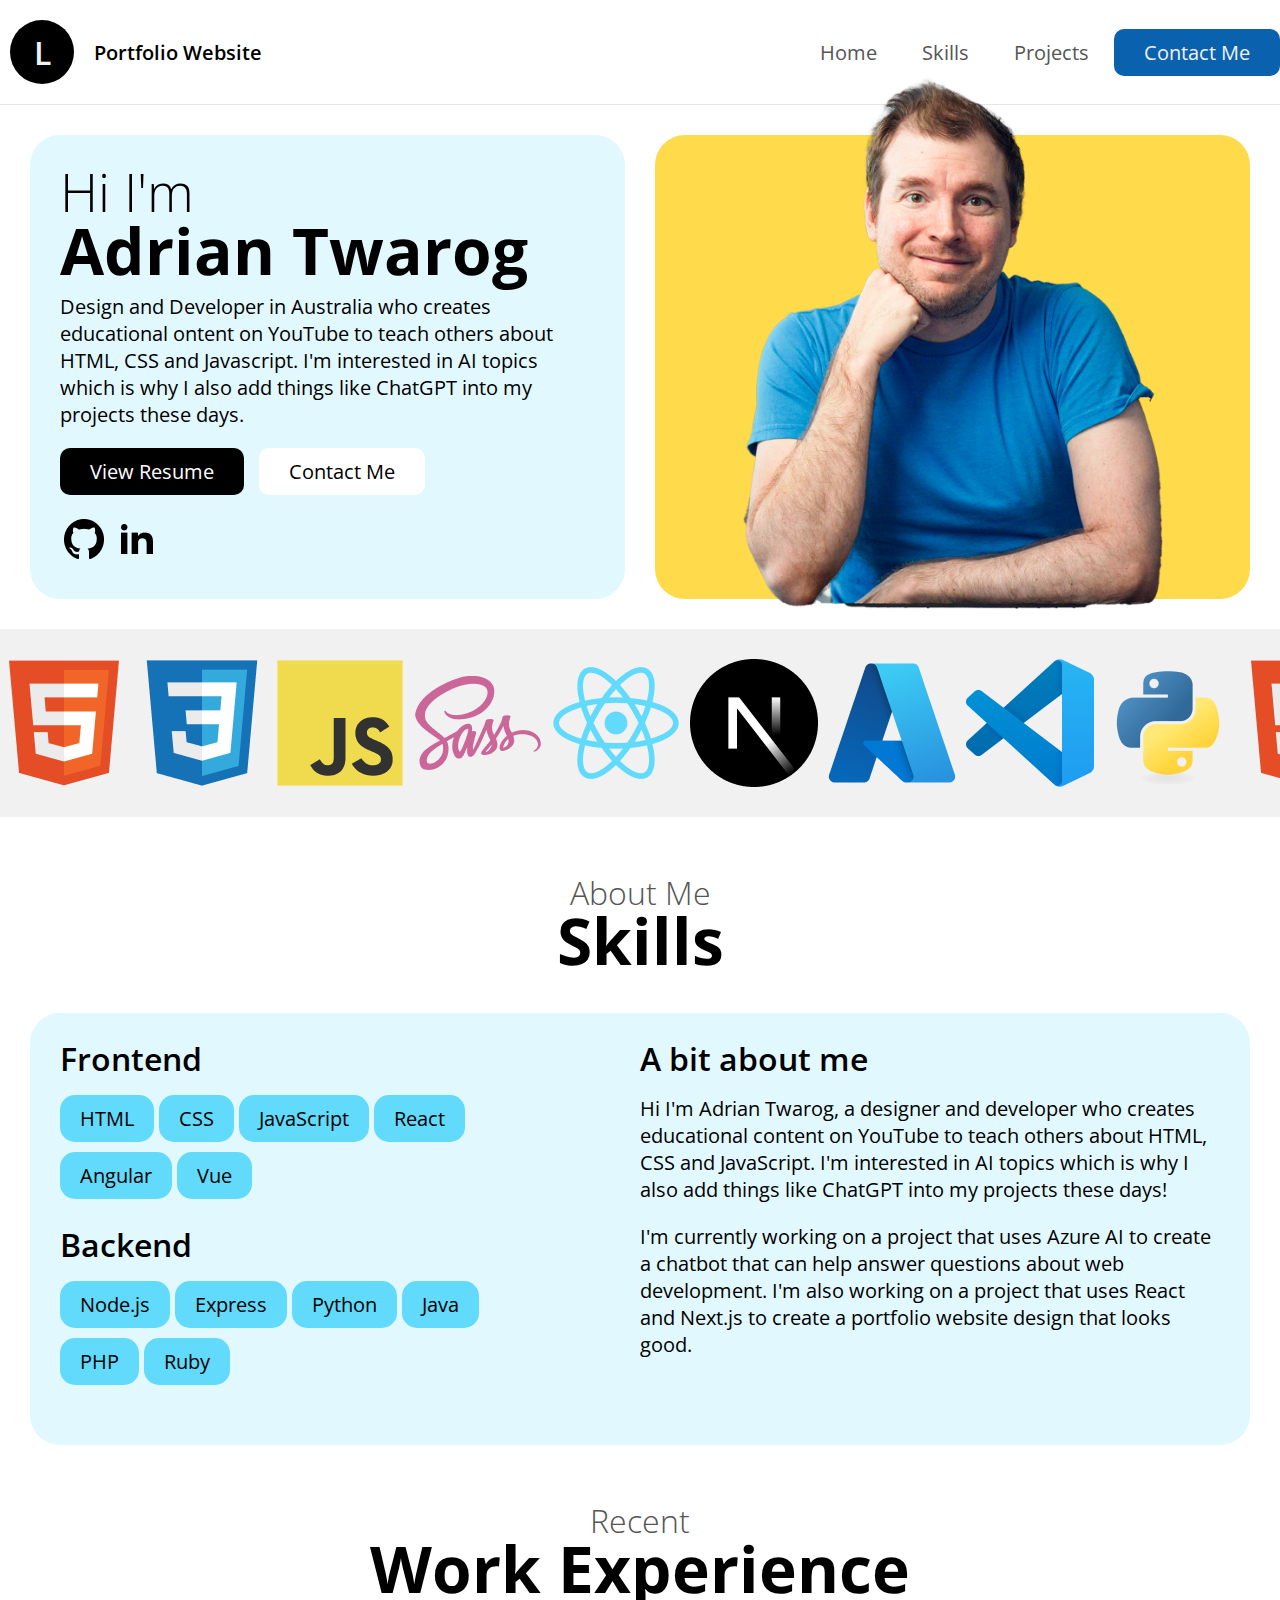
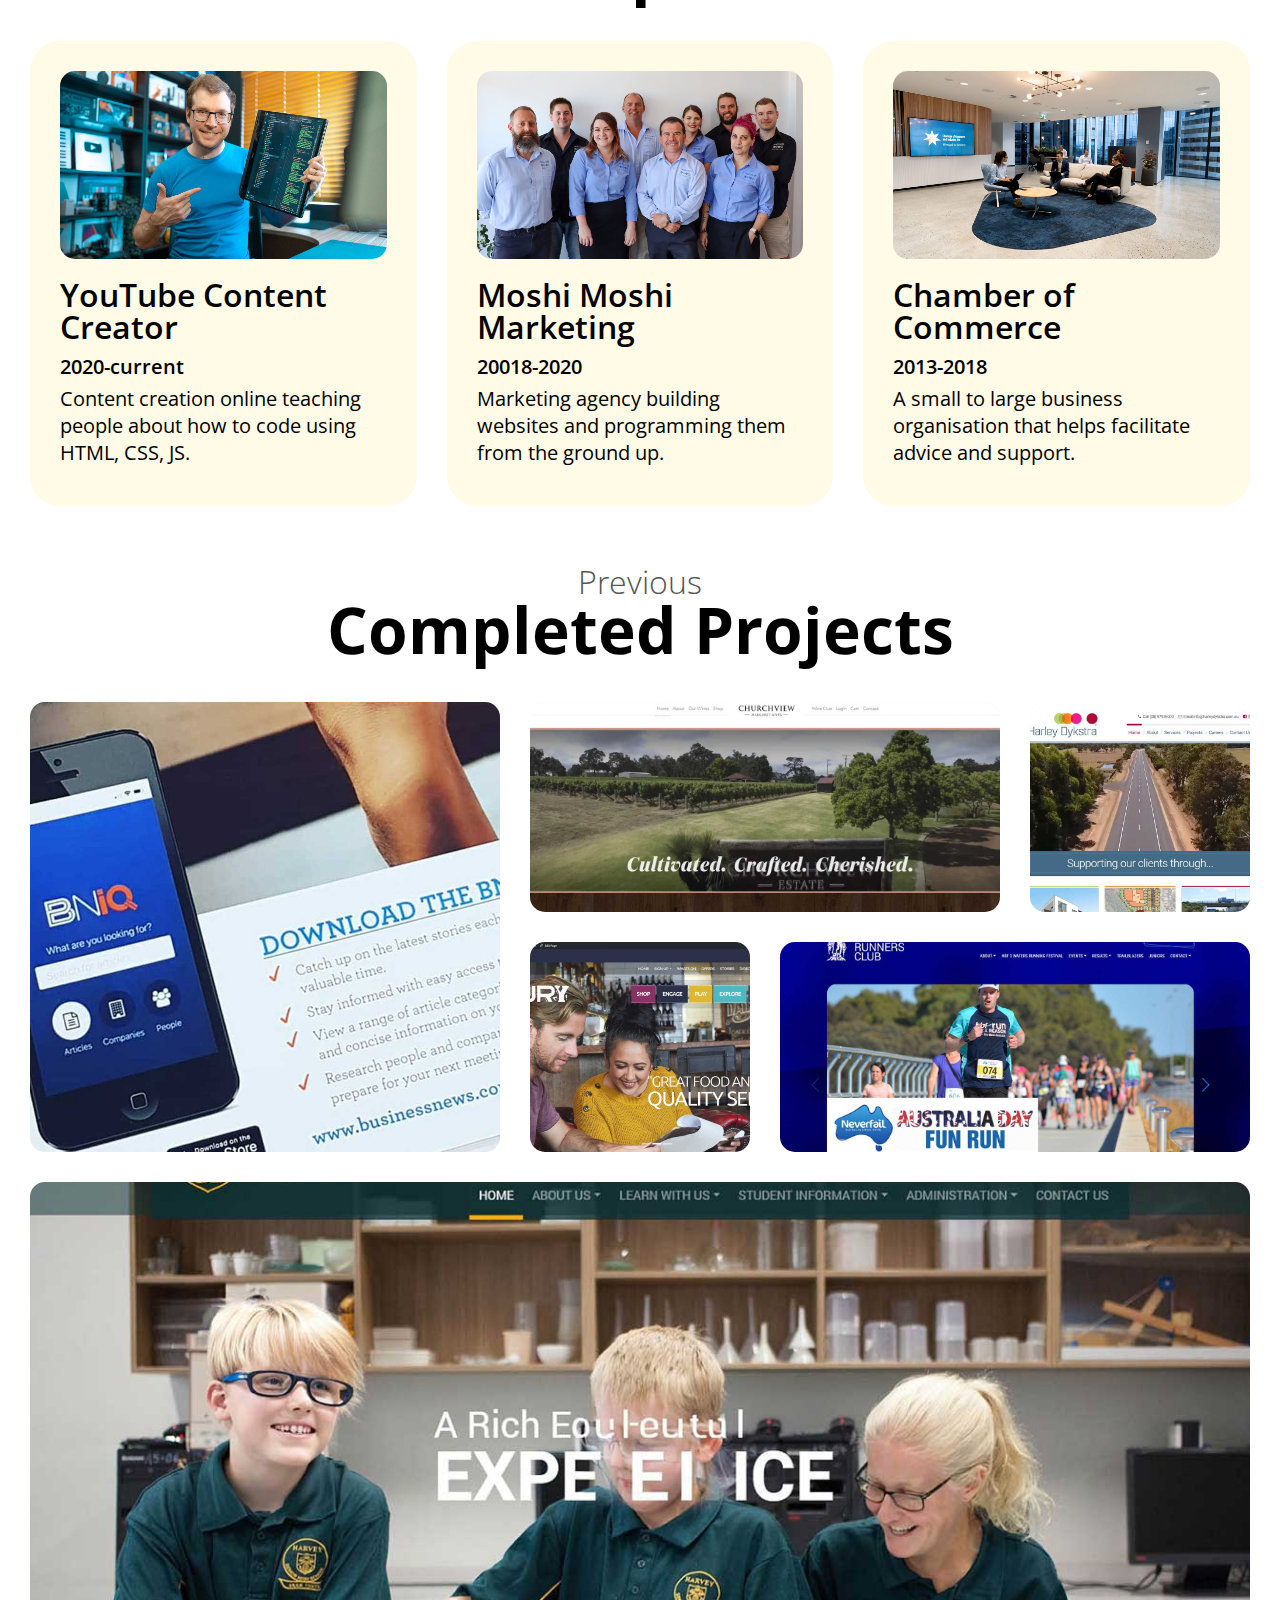
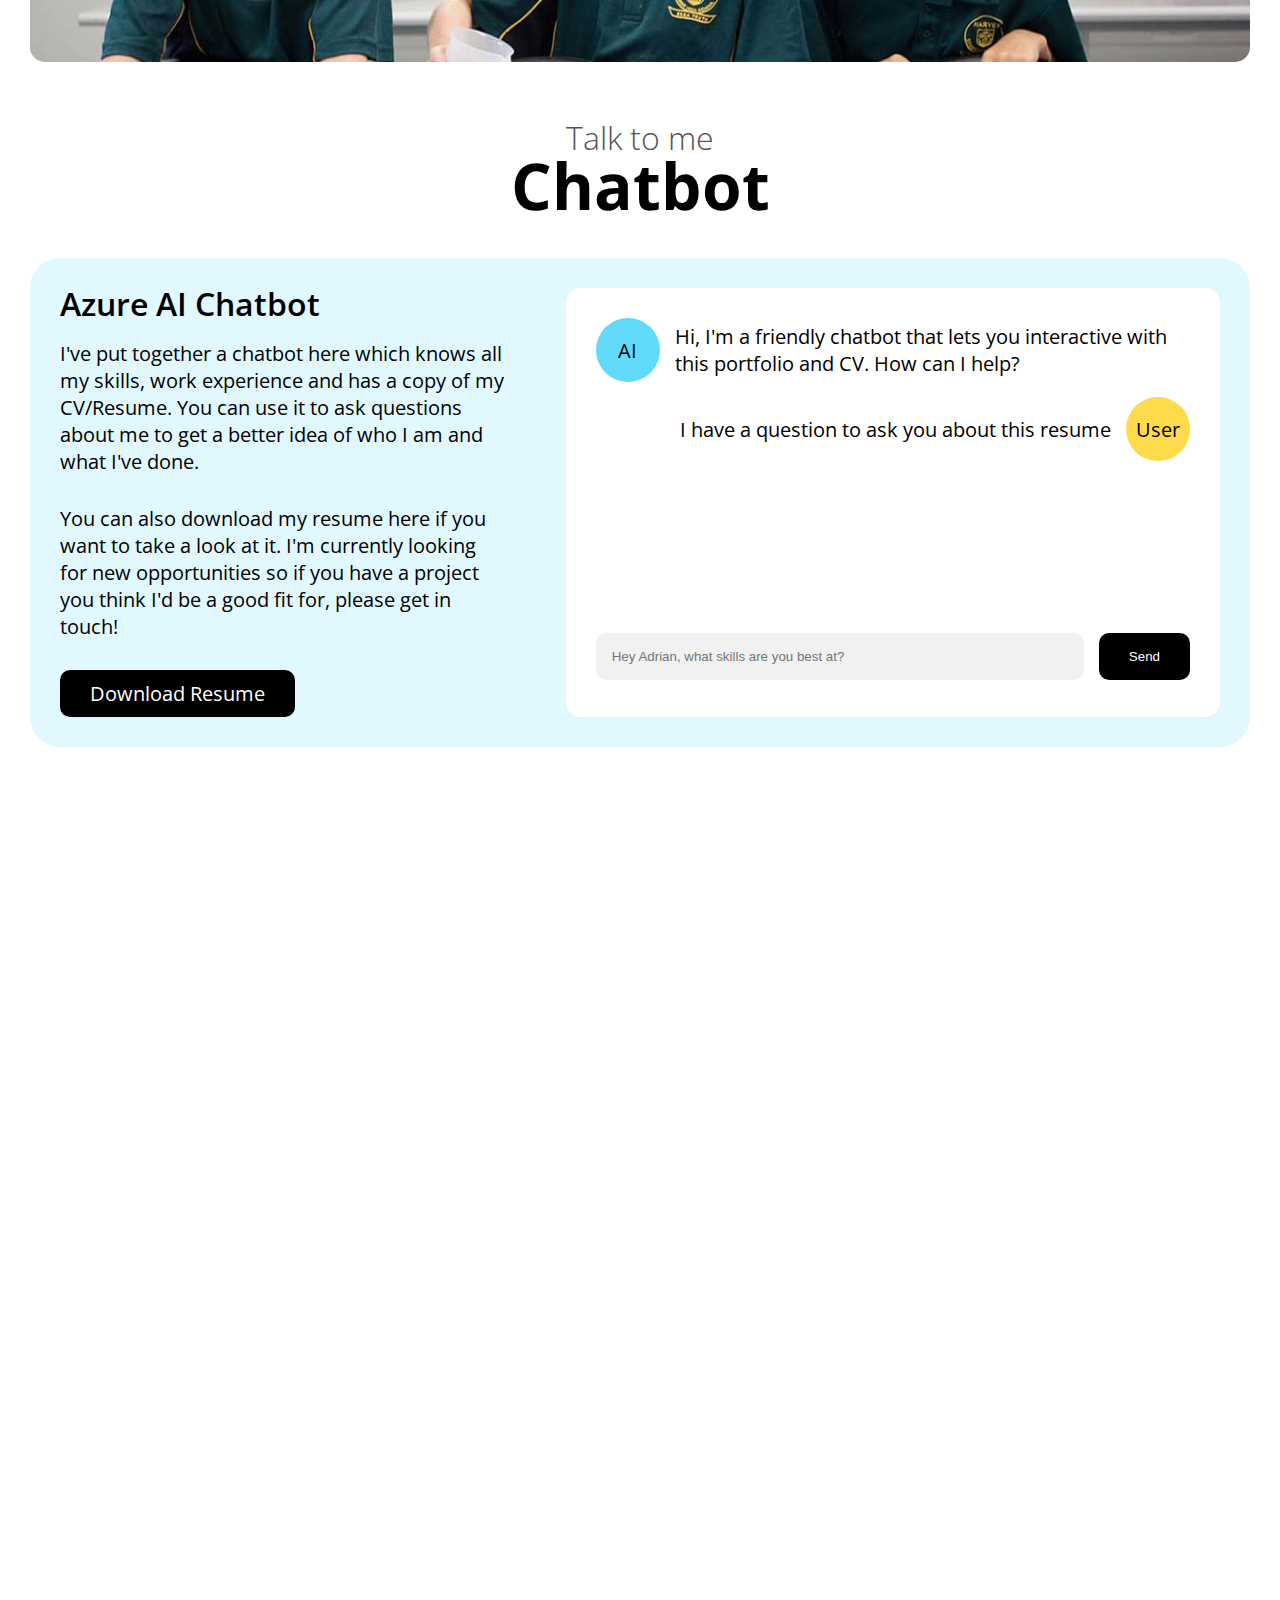
<file: portfolio/portfolio.html>
<!DOCTYPE html>
<html lang="en">
<head>
	<meta charset="UTF-8">
	<meta name="viewport" content="width=device-width, initial-scale=1.0">
	<title>Portfolio Web Design</title>
	<link rel="preconnect" href="https://fonts.googleapis.com">
	<link rel="preconnect" href="https://fonts.gstatic.com" crossorigin>
	<link href="https://fonts.googleapis.com/css2?family=Open+Sans:ital,wght@0,300..800;1,300..800&display=swap" rel="stylesheet">
	<link rel="stylesheet" href="./styles.css">
	<script src="./scripts.js"></script>
	<link rel="icon" type="image/jpg" href="./imgs/favicon.jpg">
</head>
<body>
	<header>
		<a href="#" class="logo-holder">
			<div class="logo">L</div>
			<div class="logo-text">Portfolio Website</div>
		</a>
		<nav>
			<ul id="menu">
				<li>
					<a href="#">Home</a>
				</li>
				<li>
					<a href="#skills">Skills</a>
				</li>
				<li>
					<a href="#projects">Projects</a>
				</li>
				<li>
					<a href="mailto:hello@adriantwarog.com" class="button">Contact Me</a>
				</li>
			</ul>
			<a href="#" class="mobile-toggle" onClick="toggleMobileMenu();">
				<svg class="w-6 h-6 text-gray-800 dark:text-white" aria-hidden="true" xmlns="http://www.w3.org/2000/svg" width="24" height="24" fill="none" viewBox="0 0 24 24">
					<path stroke="currentColor" stroke-linecap="round" stroke-width="2" d="M5 7h14M5 12h14M5 17h10"/>
				</svg>
			</a>
		</nav>
	</header>
	<main>
		<section class="hero container">
			<div class="hero-blue">
				<div>
					<h1><small>Hi I'm</small>
						Adrian Twarog
					</h1>
					<p>
						Design and Developer in Australia who creates educational ontent on YouTube to teach others about HTML, CSS and Javascript. <span>I'm interested in AI topics which is why I also add things like ChatGPT into my projects these days.</span>
					</p>
					<div class="call-to-action">
						<a href="./Sample_Resume_Template.pdf" class="button black">
							View Resume
						</a>
						<a href="mailto:hello@adriantwarog.com" class="button white">
							Contact Me
						</a>
					</div>
					<div class="social-links">
						<a href="#">
							<img src="./imgs/github.png" alt="GitHub" width="48" />
						</a>
						<a href="#">
							<img src="./imgs/linkedin.png" alt="LinkedIn" width="48" />
						</a>
					</div>
				</div>
			</div>
			<div class="hero-yellow">
				<img src="./imgs/hero-image.png" alt="Adrian Twarog" width="100%" />
			</div>
		</section>
		<section class="logos container">
			<div class="marquee">
				<div class="track">
					<img src="./imgs/html.png" alt="HTML" width="128" />
					<img src="./imgs/css.png" alt="CSS" width="128" />
					<img src="./imgs/javascript.png" alt="JS" width="128" />
					<img src="./imgs/sass.png" width="128" alt="Sass" />
					<img src="./imgs/react.png" width="128" alt="React" />
					<img src="./imgs/nextjs.png" width="128" alt="Next JS" />
					<img src="./imgs/azure.png" width="128" alt="Azure" />
					<img src="./imgs/vscode.png" width="128" alt="VS Code" />
					<img src="./imgs/python.png" width="128" alt="Python" />
					<img src="./imgs/html.png" alt="HTML" width="128" />
					<img src="./imgs/css.png" alt="CSS" width="128" />
					<img src="./imgs/javascript.png" alt="JS" width="128" />
					<img src="./imgs/sass.png" width="128" alt="Sass" />
					<img src="./imgs/react.png" width="128" alt="React" />
					<img src="./imgs/nextjs.png" width="128" alt="Next JS" />
					<img src="./imgs/azure.png" width="128" alt="Azure" />
					<img src="./imgs/vscode.png" width="128" alt="VS Code" />
					<img src="./imgs/python.png" width="128" alt="Python" />
				</div>
			</div>
		</section>
		<section id="skills" class="skills container">
			<h2>
				<small>About Me</small>
				Skills
			</h2>
			<div class="holder-blue">
				<div class="left-column">
					<h3>Frontend</h3>
					<ul>
						<li>HTML</li>
						<li>CSS</li>
						<li>JavaScript</li>
						<li>React</li>
						<li>Angular</li>
						<li>Vue</li>
					</ul>
					<h3>Backend</h3>
					<ul>
						<li>Node.js</li>
						<li>Express</li>
						<li>Python</li>
						<li>Java</li>
						<li>PHP</li>
						<li>Ruby</li>
					</ul>
				</div>
				<div class="right-column">
					<h3>A bit about me</h3>
					<p>
						Hi I'm Adrian Twarog, a designer and developer who creates educational content on YouTube to teach others about HTML, CSS and JavaScript.  I'm interested in AI topics which is why I also add things like ChatGPT into my projects these days!
					</p>
					<p>
						I'm currently working on a project that uses Azure AI to create a chatbot that can help answer questions about web development.  I'm also working on a project that uses React and Next.js to create a portfolio website design that looks good.
					</p>
				</div>
			</div>
		</section>
		<section class="work-experience container">
			<h2>
				<small>Recent</small>
				Work Experience
			</h2>
			<div class="jobs">
				<article>
					<figure>
						<div>
							<img src="./imgs/workplace-1.jpg" alt="Workplace 1 - YouTube Creator" width="100%" />
							<figcaption>
								Workplace - 1 YouTube Creator
							</figcaption>
						</div>
					</figure>
					<h3>YouTube Content Creator</h3>
					<div>2020-current</div>
					<p>Content creation online teaching people about how to code using HTML, CSS, JS.</p>
				</article>
				<article>
					<figure>
						<div>
							<img src="./imgs/workplace-2.jpg" alt="Workplace 2 - Moshi Moshi Marketing" width="100%" />
							<figcaption>
								Workplace - Moshi Moshi Marketing
							</figcaption>
						</div>
					</figure>
					<h3>Moshi Moshi Marketing</h3>
					<div>20018-2020</div>
					<p>Marketing agency building websites and programming them from the ground up. </p>
				</article>
				<article>
					<figure>
						<div>
							<img src="./imgs/workplace-3.jpg" alt="Workplace 3 - Chamber of Commerce" width="100%" />
							<figcaption>
								Workplace - Chamber of Commerce
							</figcaption>
						</div>
					</figure>
					<h3>Chamber of Commerce</h3>
					<div>2013-2018</div>
					<p>A small to large business organisation that helps facilitate advice and support.</p>
				</article>
				
			</div>
		</section>
		<section id="projects" class="bento container">
			<h2>
				<small>
					Previous
				</small>
				Completed Projects
			</h2>
			<div class="bento-grid">
				<a href="#" class="bento-item">
					<img src="./imgs/bento-1.jpg" alt="BGCCI" width="100%" />
				</a>
				<a href="#" class="bento-item">
					<img src="./imgs/bento-2.jpg" alt="Churhview" width="100%" />
				</a>
				<a href="#" class="bento-item">
					<img src="./imgs/bento-3.jpg" alt="Harley" width="100%" />
				</a>
				<a href="#" class="bento-item">
					<img src="./imgs/bento-5.jpg" alt="Bunbury" width="100%" />
				</a>
				<a href="#" class="bento-item">
					<img src="./imgs/bento-6.jpg" alt="Running" width="100%" />
				</a>
				<a href="#" class="bento-item">
					<img src="./imgs/bento-7.jpg" alt="School" width="100%" />
				</a>
			</div>
		</section>
		<section class="chatbot container">
			<h2>
				<small>
					Talk to me
				</small>
				Chatbot
			</h2>
			<div class="chatbot-blue">
				<div class="chat-info">
					<h3>Azure AI Chatbot</h3>
					<p>I've put together a chatbot here which knows all my skills, work experience and has a copy of my CV/Resume. You can use it to ask questions about me to get a better idea of who I am and what I've done.</p>
					<p>You can also download my resume here if you want to take a look at it.  I'm currently looking for new opportunities so if you have a project you think I'd be a good fit for, please get in touch!</p>
					<a href="./Sample_Resume_Template.pdf" class="button black">Download Resume</a>
				</div>
				<div class="chat-box">
					<div class="scroll-area">
						<ul id="chat-log">
							<li>
								<span class="avatar bot">AI</span>
								<div class="message">
									Hi, I'm a friendly chatbot that lets you interactive with this portfolio and CV. How can I help?
								</div>
							</li>
							<li>
								<span class="avatar user">User</span>
								<div class="message">
									I have a question to ask you about this resume
								</div>
							</li>
						</ul>
					</div>
					<div class="chat-message">
						<input type="text" placeholder="Hey Adrian, what skills are you best at?">
						<button class="button black">Send</button>
					</div>
				</div>
			</div>
		</section>
	</main>
</body>
</html>
</file>
<file: portfolio/styles.css>
*, *::before, *::after {
	box-sizing: border-box;
	margin:0;
	padding:0;
}

:root {
	--base: #555;
	--base-100: #f1f1f1;
	--base-400: #555;
	--base-800: #000;
	--yellow: #ffda4b;
	--yellow-100: #fffbe6;
	--yellow-400: #ffda4b;
	--yellow-800: #8b6f00;
	--blue: #0a61ae;
	--blue-100: #e2f8ff;
	--blue-400: #61dafb;
	--blue-800: #0a61ae;
}

body {
	font-family: "Open Sans", sans-serif;
	font-optical-sizing: auto;
	font-style: normal;
	font-size: 20px;
	padding-bottom:1000px;
}

a {
	text-decoration: none;
	color: var(--blue);
	&:hover {
		text-decoration: underline;
	}
}

header {
	padding-top:10px;
	padding-bottom:10px;
	display:flex;
	justify-content:space-between;
	max-width:1440px;
	margin:auto;
	border-bottom: 1px solid rgba(0,0,0,0.1);

	.logo-holder {
		display:flex;
		padding:10px;
		align-items:center;
		font-weight:600;
		color: var(--base-800);
		
		.logo {
			display:flex;
			align-items:center;
			justify-content:center;
			font-size:32px;
			background-color: var(--base-800);
			color: var(--base-100);
			height:64px;
			width:64px;
			margin-right:20px;
			border-radius:50%;
		}
		.logo-text {
			flex:1;
		}
	}

	nav {
		display:flex;
		align-items:center;
		ul {
			display:flex;
			list-style-type: none;
			gap:5px;
			li {
				display:inline-block;
				a {
					display:inline-block;
					padding:10px 20px;
					color:var(--base);
					&:hover {
						background-color: var(--base-100);
						border-radius:10px;
						text-decoration:none;
					}
				}
			}
		}
		.mobile-toggle {
			display:none;
			color:var(--base-800);
			padding:10px;
			@media (max-width:768px){
				display:inline-block;
				position:absolute;
				top:20px;
				right:20px;
			}
		}
	}

	@media (max-width: 1024px) {
		flex-direction:column;
		align-items:center;
	}

	@media (max-width: 768px) {
		flex-direction:column;
		align-items:center;
		nav {
			margin-top:10px;
			width:100%;
			ul {
				display:none;
				flex-direction:column;
				text-align:center;
				width:100%;
				a {
					width:100%;
				}
				&.active {
					display:flex;
				}
			}
		}
	}
}

section {
	max-width:1440px;
	margin:auto;
	gap:30px;
	margin-top:30px;
	margin-bottom:30px;

	@media (max-width:1440px){
		padding-left:30px;
		padding-right:30px;
	}
}

.button {
	display:inline-block;
	padding:10px 30px;
	background-color: var(--blue);
	color: var(--base-100);
	border-radius:10px;
	transition: ease 0.3s all;
	&:hover {
		text-decoration:none;
		background-color: var(--base-800);
	}
	&.white {
		background-color: white;
		color: var(--base-800);
		&:hover {
			background-color: var(--base-100);
			color: var(--base);
		}
	}
	&.black {
		background-color: black;
		color: white;
		&:hover {
			background-color: var(--base);
			color: var(--base-100);
		}
	}
}

h1 {
	font-size:64px;
	line-height:1;
	margin-bottom:10px;
	small {
		display:block;
		font-weight:100;
	}
	@media (max-width:1024px){
		font-size:48px;
	}
}

.hero {
	display:flex;
	@media (max-width:1024px){
		flex-direction:column;
	}
	.hero-blue {
		flex:1;
		background-color: var(--blue-100);
		border-radius:30px;
		padding:30px;
		display:flex;
		flex-direction:column;
		justify-content:center;
		span {
			@media (max-width:768px){
				display:none;
			}
		}
		.call-to-action {
			margin-top:20px;
			margin-bottom:10px;
			a {
				margin-right:10px;
				margin-bottom:10px;
			}
		}
		.social-links {
			a {
				&:hover {
					text-decoration:none;
				}
			}
		}
	}
	.hero-yellow {
		flex:1;
		background-color: var(--yellow);
		border-radius:30px;
		padding:0px 30px;
		display:flex;
		justify-content:center;
		align-items:flex-end;
		img {
			margin-top:-60px;
			max-width:420px;
			margin-bottom:-10px;
		}
	}
}

.logos {
	background-color: var(--base-100);
	border-radius:30px;
	padding:30px 0px;
	@media (max-width:1440px){
		border-radius:0px;
	}
	.marquee {
		width:100vw;
		max-width:100%;
		height:128px;
		overflow:hidden;
		position:relative;
		.track {
			position:absolute;
			white-space:nowrap;
			will-change:transform;
			animation: marquee 40s linear infinite;
			display:flex;
			gap:10px;
		}
	}
}

@keyframes marquee {
	0% {
		transform: translateX(0);
	}
	100% {
		transform: translateX(-50%);
	}
}

h2 {
	font-size:64px;
	line-height:1;
	margin-bottom:10px;
	text-align:center;
	color: var(--base-800);
	padding:30px;
	small {
		display:block;
		font-weight:100;
		font-size:0.5em;
		color:var(--base);
	}
	@media (max-width:1024px){
		font-size:48px;
	}
}

h3 {
	font-size:32px;
	font-weight:600;
	line-height:1;
	margin-bottom:20px;
	color: var(--base-800);
}

.skills {
	.holder-blue {
		background-color: var(--blue-100);
		border-radius:30px;
		padding:30px;
		display:flex;
		@media(max-width:1024px){
			flex-direction:column;
		}
		.left-column {
			flex:1;
			ul {
				list-style-type: none;
				gap:10px;
				margin-right:100px;
				margin-bottom:20px;
				li {
					display:inline-block;
					background-color: var(--blue-400);
					padding:10px 20px;
					border-radius:15px;
					margin-bottom:10px;
				}
			}
		}
		.right-column {
			flex:1;
			p {
				margin-bottom:20px;
			}
		}
	}
}

.work-experience {
	.jobs {
		display:flex;
		gap:30px;
		@media(max-width:1024px){
			flex-direction:column;
		}
		article {
			background-color: var(--yellow-100);
			padding:30px;
			border-radius:30px;
			flex:1;
			h3 {
				margin-top:20px;
				margin-bottom:10px;
			}
			div {
				font-weight:600;
				margin-bottom:5px;
				color: var(--base-800);
			}
			p {
				margin-bottom:10px;
			}
			figure {
				width:100%;
				padding-top:56.25%;
				overflow:hidden;
				position:relative;
				border-radius:15px;
				img {
					position:absolute;
					top:0;
					left:0;
					height:100%;
					object-fit:cover;
					transition: ease 3s all;
				}
				figcaption {
					position:absolute;
					bottom:0;
					left:0;
					right:0;
					background-color: rgba(0,0,0,0.5);
					color: var(--base-100);
					text-align:center;
					padding:10px;
					opacity:0;
					visibility:hidden;
					transition: ease 0.3s all;
				}

				&:hover {
					figcaption {
						opacity:1;
						visibility:visible;
					}
					img {
						transform: scale(1.2);
					}
				}

			}
		}
	}
}

.bento {
	.bento-grid {
		display:grid;
		grid-gap:30px;
		grid-template-columns: repeat(5, 1fr);
		grid-template-rows: repeat(4, 1fr);
		height:960px;
		@media(max-width:1024px){
			grid-template-rows: repeat(8, 1fr);
		}
		@media(max-width:768px){
			display:flex;
			flex-direction:column;
			gap:30px;
			height:auto;
		}
		.bento-item {
			padding:30px;
			background-color: var(--base-100);
			border-radius:15px;
			position:relative;
			overflow:hidden;
			img {
				position:absolute;
				top:0;
				left:0;
				height:100%;
				object-fit:cover;
				transition: ease 3s all;
			}
			&:hover {
				img {
					transform: scale(1.2);
				}
			}
			@media(max-width:768px){
				height:240px;
			}
			&:nth-child(1) {
				grid-column: span 2;
				grid-row: span 2;
				@media(max-width:1024px){
					grid-column: span 2;
					grid-row: span 2;
				}
			}
			&:nth-child(2) {
				grid-column: span 2;
				grid-row: span 1;
				@media(max-width:1024px){
					grid-column: span 3;
					grid-row: span 2;
				}
			}
			&:nth-child(3) {
				grid-column: span 1;
				grid-row: span 1;
				@media(max-width:1024px){
					grid-column: span 3;
					grid-row: span 2;
				}
			}
			&:nth-child(4) {
				grid-column: span 1;
				grid-row: span 1;
				@media(max-width:1024px){
					grid-column: span 2;
					grid-row: span 4;
				}
			}
			&:nth-child(5) {
				grid-column: span 2;
				grid-row: span 1;
				@media(max-width:1024px){
					grid-column: span 3;
					grid-row: span 2;
				}
			}
			&:nth-child(6) {
				grid-column: span 5;
				grid-row: span 3;
				@media(max-width:1024px){
					grid-column: span 5;
					grid-row: span 2;
				}
			}
		}
	}
}

.chatbot {
	.chatbot-blue {
		background-color: var(--blue-100);
		border-radius:30px;
		padding:30px;
		gap:30px;
		display:flex;
		@media (max-width:1024px){
			flex-direction:column;
		}
		p {
			margin-bottom:30px;
		}
		.chat-info {
			flex:3;
			padding-right:30px;
		}
		.chat-box {
			flex:4;
			background:white;
			border-radius:15px;
			padding:30px;
			display:flex;
			flex-direction:column;
			.scroll-area {
				max-height:300px;
				height:300px;
				overflow-y:scroll;
				ul {
					display:flex;
					flex-direction:column;
					justify-content:flex-end;
					gap:15px;
					li {
						display:flex;
						align-items:center;
						gap:15px;

						&:nth-child(even){
							text-align:right;
							justify-content:flex-end;
							flex-direction:row-reverse;
							span {
								background-color: var(--yellow);
							}
						}

						span {
							background-color: var(--blue-400);
							width:64px;
							height:64px;
							border-radius:50%;
							display:inline-flex;
							align-items:center;
							justify-content:center;
							@media(max-width:768px){
								width:48px;
								height:48px;
							}
						}
						div {
							flex:1;
						}
					}
				}
			}

			.chat-message {
				display:flex;
				margin-top:15px;
				gap:15px;
				input {
					border-radius:10px;
					flex:1;
					padding:15px;
					border:1px solid transparent;
					background-color: var(--base-100);
					&:hover {
						outline:none;
						background-color:white;
						border:1px solid var(--base-100);
					}
					&:focus {
						outline:none;
						background-color:white;
						border:1px solid var(--base-100);
					}
				}
				button {
					border:none;
					cursor:pointer;
				}
			}
		}
	}
}
</file>
